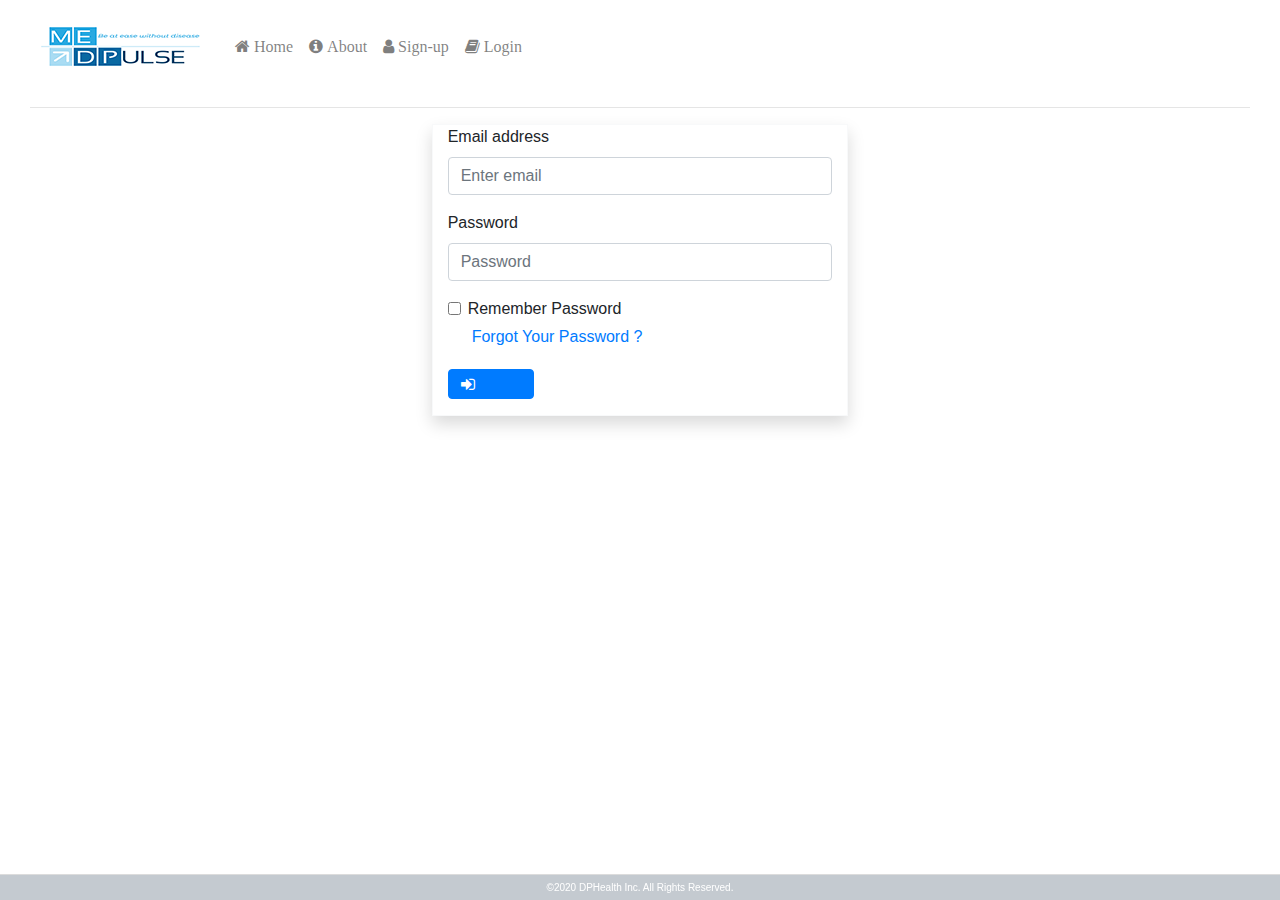
<file: Login.html>
<html>
	<head>
		<meta charset="utf-8" />
		<meta
			name="viewport"
			content="width=device-width, initial-scale=1, shrink-to-fit=no"
		/>
		<link rel="stylesheet" href="css/globalstyle.css" />
		<link rel="stylesheet" href="css/bootstrap.css" />
		<link rel="stylesheet" href="css/bootstrap.min.css" />
		<link
			rel="stylesheet"
			href="https://stackpath.bootstrapcdn.com/font-awesome/4.7.0/css/font-awesome.min.css"
		/>
		<link
			href="https://stackpath.bootstrapcdn.com/bootstrap/4.4.1/css/bootstrap.min.css"
			rel="stylesheet"
			integrity="sha384-Vkoo8x4CGsO3+Hhxv8T/Q5PaXtkKtu6ug5TOeNV6gBiFeWPGFN9MuhOf23Q9Ifjh"
			crossorigin="anonymous"
		/>
		<script
			src="https://code.jquery.com/jquery-3.4.1.slim.min.js"
			integrity="sha384-J6qa4849blE2+poT4WnyKhv5vZF5SrPo0iEjwBvKU7imGFAV0wwj1yYfoRSJoZ+n"
			crossorigin="anonymous"
		></script>
		<script
			src="https://cdn.jsdelivr.net/npm/popper.js@1.16.0/dist/umd/popper.min.js"
			integrity="sha384-Q6E9RHvbIyZFJoft+2mJbHaEWldlvI9IOYy5n3zV9zzTtmI3UksdQRVvoxMfooAo"
			crossorigin="anonymous"
		></script>
		<script
			src="https://stackpath.bootstrapcdn.com/bootstrap/4.4.1/js/bootstrap.min.js"
			integrity="sha384-wfSDF2E50Y2D1uUdj0O3uMBJnjuUD4Ih7YwaYd1iqfktj0Uod8GCExl3Og8ifwB6"
			crossorigin="anonymous"
		></script>
	</head>

	<body>
		<div class="container-fluid">
			<nav
				class="navbar navbar-expand-xl navbar-light navbar-toggleable-lg navbar-inverse"
				style="background-color: #fff;"
			>
				<a class="navbar-brand" href="index.html"
					><img src="images/logo-sm.png" alt=""
				/></a>
				<button
					class="navbar-toggler"
					type="button"
					data-toggle="collapse"
					data-target="#navbarNav"
					aria-controls="navbarNav"
					aria-expanded="false"
					aria-label="Toggle navigation"
				>
					<span class="navbar-toggler-icon"></span>
				</button>
				<div class="collapse navbar-collapse" id="navbarNav">
					<ul class="nav navbar-nav navbar-right">
						<li class="nav-item">
							<a class="nav-link fa fa-home" href="index.html"> Home</a>
						</li>
						<li class="nav-item">
							<a class="nav-link fa fa-info-circle" href="testfile.html"> About</a>
						</li>
						<li class="nav-item">
							<a class="nav-link fa fa-user" href="Signup.html"> Sign-up</a>
						</li>
						<li class="nav-item">
							<a class="nav-link fa fa-book" href="Login.html"> Login</a>
						</li>
					</ul>
				</div>
			</nav>
			<div class="container-fluid">
				<div class="content-header">
					<hr />
				</div>
				<div class="row">
					<div class="col-md-4 col-sm-3"></div>
					<div class="col-md-4 col-sm-3 border border-light shadow">
						<form class="form-contain">
							<div class="form-group">
								<label for="exampleInputEmail1">Email address</label>
								<input
									type="email"
									class="form-control"
									id="exampleInputEmail1"
									aria-describedby="emailHelp"
									placeholder="Enter email"
								/>
							</div>
							<div class="form-group">
								<label for="exampleInputPassword1">Password</label>
								<input
									type="password"
									class="form-control"
									id="exampleInputPassword1"
									placeholder="Password"
								/>
							</div>
							<div class="form-check">
								<input
									type="checkbox"
									class="form-check-input"
									id="exampleCheck1"
								/>
								<label class="form-check-label" for="exampleCheck1"
									>Remember Password</label
								>
								<p class="p-1">
									<a href="loginalternative.html">Forgot Your Password ?</a>
								</p>
							</div>
							<button type="submit" class="btn btn-primary">
								<i class="fa fa-sign-in"
									><a href="main.html" style="text-decoration: none;"
										>Submit</a
									></i
								>
							</button>
						</form>
					</div>
				</div>
			</div>
		</div>

		<footer class="fixed-bottom">
			<div id="Footer">
				©2020 DPHealth Inc. All Rights Reserved.
			</div>
		</footer>
	</body>
</html>
</file>
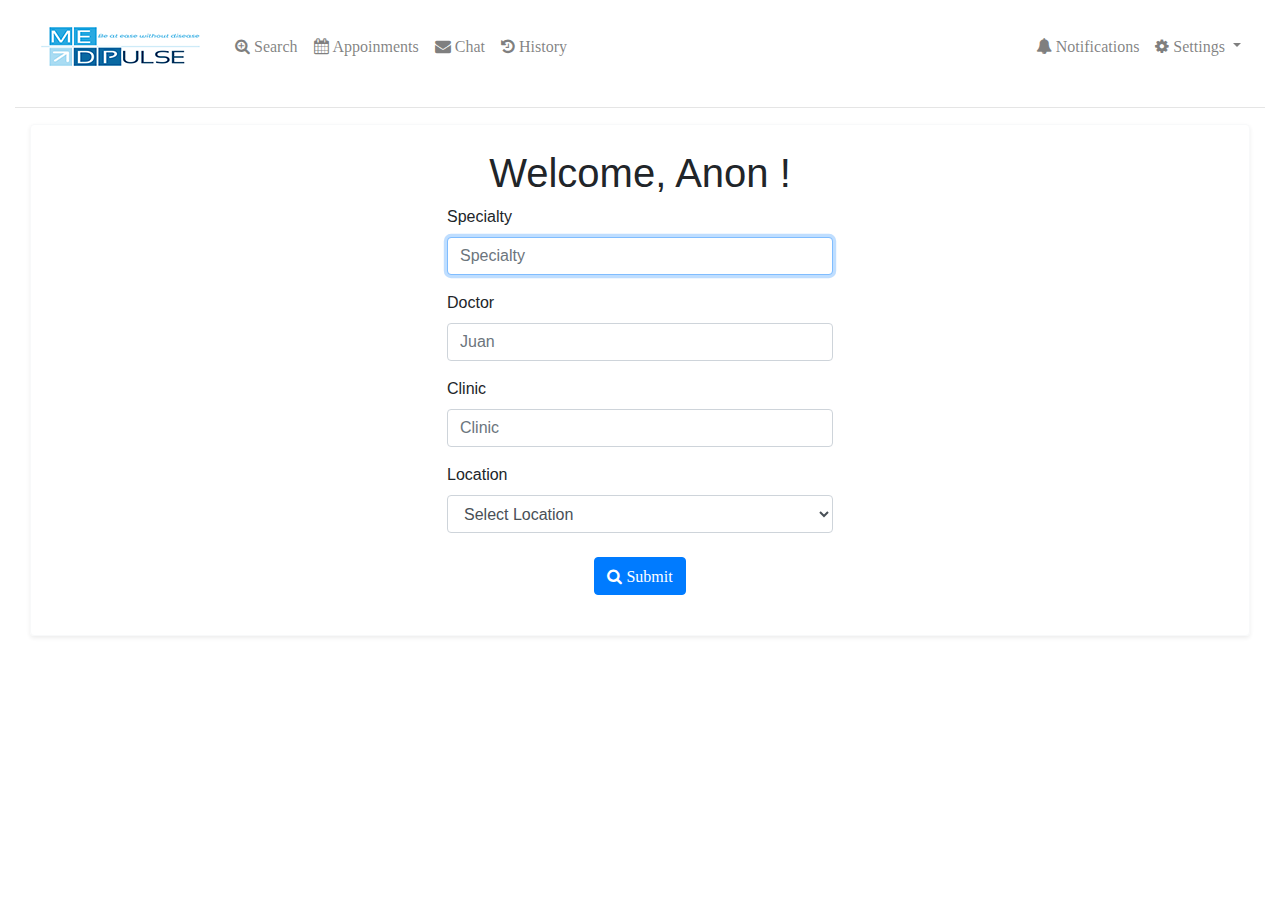
<file: main.html>
<!DOCTYPE html>
<html lang="en">
    <head>
        <meta charset="UTF-8">
        <meta name="viewport" content="width=device-width, initial-scale=1.0, shrink-to-fit=no">
        <link rel="stylesheet" href="css/globalstyle.css" />
        <link rel="stylesheet" href="css/bootstrap.css" />
        <link rel="stylesheet" href="css/bootstrap.min.css" />
        <link
        rel="stylesheet"
        href="https://stackpath.bootstrapcdn.com/font-awesome/4.7.0/css/font-awesome.min.css"
        />
        <link
        href="https://stackpath.bootstrapcdn.com/bootstrap/4.4.1/css/bootstrap.min.css"
        rel="stylesheet"
        integrity="sha384-Vkoo8x4CGsO3+Hhxv8T/Q5PaXtkKtu6ug5TOeNV6gBiFeWPGFN9MuhOf23Q9Ifjh"
        crossorigin="anonymous"
        />
        <script
        src="https://code.jquery.com/jquery-3.4.1.slim.min.js"
        integrity="sha384-J6qa4849blE2+poT4WnyKhv5vZF5SrPo0iEjwBvKU7imGFAV0wwj1yYfoRSJoZ+n"
        crossorigin="anonymous"
        ></script>
        <script
        src="https://cdn.jsdelivr.net/npm/popper.js@1.16.0/dist/umd/popper.min.js"
        integrity="sha384-Q6E9RHvbIyZFJoft+2mJbHaEWldlvI9IOYy5n3zV9zzTtmI3UksdQRVvoxMfooAo"
        crossorigin="anonymous"
        ></script>
        <script
        src="https://stackpath.bootstrapcdn.com/bootstrap/4.4.1/js/bootstrap.min.js"
        integrity="sha384-wfSDF2E50Y2D1uUdj0O3uMBJnjuUD4Ih7YwaYd1iqfktj0Uod8GCExl3Og8ifwB6"
        crossorigin="anonymous"
        ></script>
        <title>Welcome to meDPulse</title>
    </head>
    <body>
    <div class="container-fluid">
            <nav
				class="navbar navbar-expand-xl navbar-light navbar-toggleable-lg navbar-inverse"
			    >
				<a class="navbar-brand" href="index.html"
					><img src="images/logo-sm.png" alt=""
				/></a>
				<button
					class="navbar-toggler"
					type="button"
					data-toggle="collapse"
					data-target="#navbarNav"
					aria-controls="navbarNav"
					aria-expanded="false"
					aria-label="Toggle navigation"
				>
					<span class="navbar-toggler-icon"></span>
				</button>
				<div class="collapse navbar-collapse" id="navbarNav">
					<ul class="nav navbar-nav navbar-right">
						<li class="nav-item">
							<a class="nav-link fa fa-search-plus" href="index.html"> Search</a>
						</li>
						<li class="nav-item">
							<a class="nav-link fa fa-calendar" href="#"> Appoinments</a>
						</li>
						<li class="nav-item">
							<a class="nav-link fa fa-envelope" href="#"> Chat</a>
                        </li>
                        <li class="nav-item">
							<a class="nav-link fa fa-history" href="#"> History</a>
						</li>
                    </ul>
                    <ul class="nav navbar-nav justify-content-lg-between ml-auto">
                        <li class="nav-item">
							<a class="nav-link fa fa-bell" href="#"> Notifications</a>
                        </li>
                        <li class="nav-item dropdown">
                            <a class="nav-link dropdown-toggle fa fa-cog" href="#" id="navbarDropdown" role="button" data-toggle="dropdown" aria-haspopup="true" aria-expanded="false">
                              Settings
                            </a>
                            <div class="dropdown-menu dropdown-primary dropdown-menu-right" aria-labelledby="navbarDropdown">
                              <a class="dropdown-item" href="#">My Profile</a>
                              <a class="dropdown-item" href="#">Preferences</a>
                              <div class="dropdown-divider"></div>
                              <a class="dropdown-item" href="#">Logout</a>
                            </div>
                          </li>


                    </ul>
				</div>
            </nav>
            <hr>
            <div class="container-fluid">
                <div class="border border-light rounded shadow-sm py-4">
                    <h1 class="text-center">Welcome, <span>Anon !</span></h1>
                    <div class="row">
                        <div class="col-md-4"></div>
                        <div class="col-md-4">
                            <form action="" autocomplete="off" method="POST" novalidate="novalidate">
                                <div class="form-group">
                                    <label for="specialty">
                                        Specialty
                                    </label><br>
                                    <input type="text" id="specialty" placeholder="Specialty" name="specialty" value="" class="form-control text-box single-line" autofocus="" data-val="true" data-val-length-max="60">
                                </div>
                                <div class="form-group">
                                    <label for="doctor">
                                        Doctor
                                    </label><br>
                                    <input type="text" id="doctor" placeholder="Juan" name="doctor" class="form-control">
                                </div>
                                <div class="form-group">
                                    <label for="clinic">
                                        Clinic
                                    </label><br>
                                    <input type="text" id="clinic" placeholder="Clinic" name="clinic" class="form-control">
                                </div>
                                <div class="form-group">
                                    <label for="location">
                                        Location
                                    </label><select
									class="form-control"
									data-val="true"
									data-val-number="The field Location must be a number."
									data-val-required="The Location field is required."
									id="LocationId"
									name="LocationId"
								>
                                    <option value="">Select Location</option>
                                    <option value="1">Digos</option>
                                    <option value="">Bansalan</option>
								</select>
								<span
									class="field-validation-valid"
									data-valmsg-for="LocationId"
									data-valmsg-replace="true"
                                ></span>
                                <br>
        
                            </form>
                            <div class="text-center">
                                <button type="submit" class="btn btn-primary fa fa-search"> Submit</button>

                            </div>
                            
                        </div>
                        <div class="col-md-4 ">
                            


                        </div>
                        
                    </div>
                        

                   
                </div>
            </div>
    </div>
    </body>
</html>
</file>
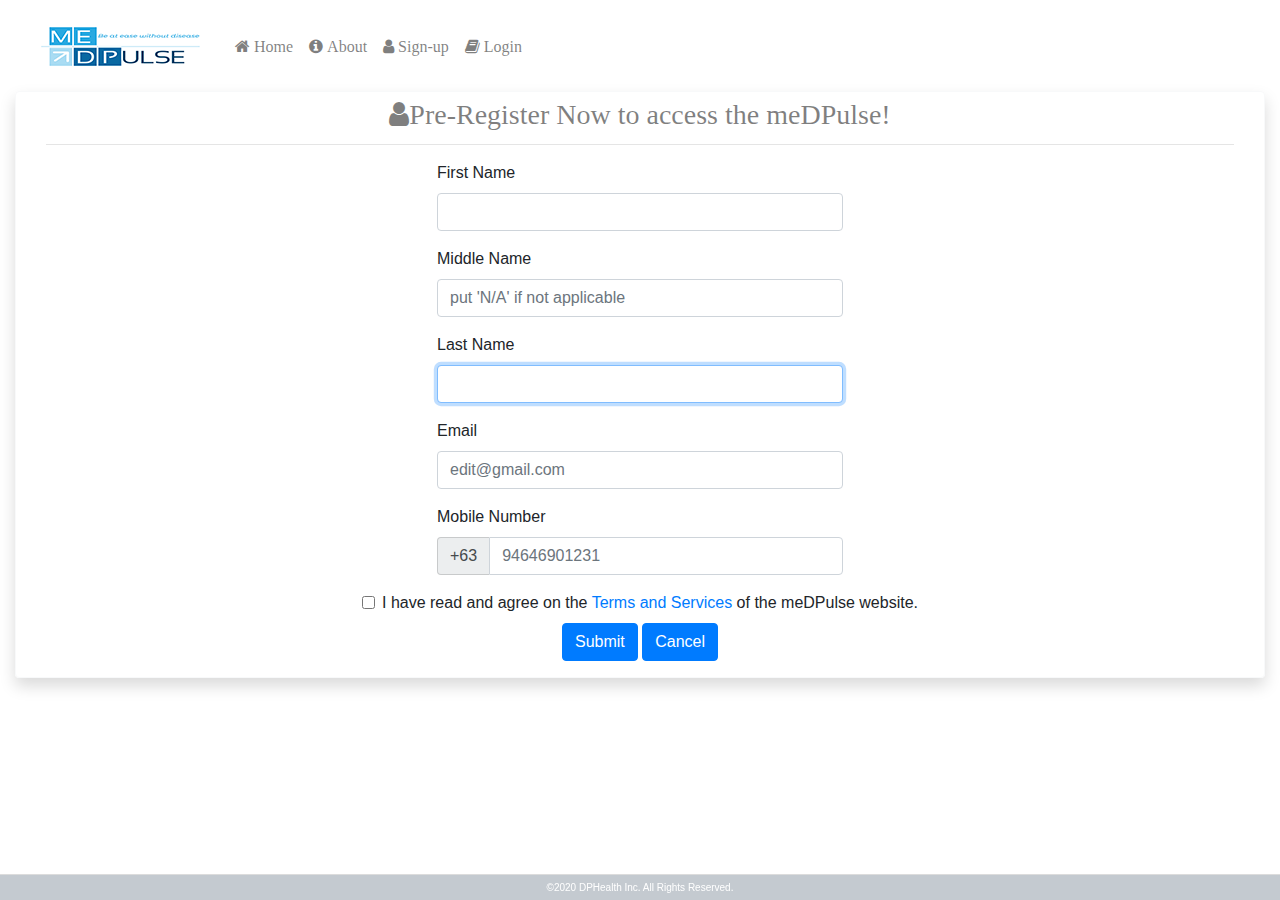
<file: Signup.html>
<html>
	<head>
		<meta charset="utf-8" />
		<meta
			name="viewport"
			content="width=device-width, initial-scale=1, shrink-to-fit=no"
		/>
		<link rel="stylesheet" href="css/globalstyle.css" />
		<link rel="stylesheet" href="css/bootstrap.css" />
		<link rel="stylesheet" href="css/bootstrap.min.css" />
		<link
			rel="stylesheet"
			href="https://stackpath.bootstrapcdn.com/font-awesome/4.7.0/css/font-awesome.min.css"
		/>
		<link
			href="https://stackpath.bootstrapcdn.com/bootstrap/4.4.1/css/bootstrap.min.css"
			rel="stylesheet"
			integrity="sha384-Vkoo8x4CGsO3+Hhxv8T/Q5PaXtkKtu6ug5TOeNV6gBiFeWPGFN9MuhOf23Q9Ifjh"
			crossorigin="anonymous"
		/>
		<script
			src="https://code.jquery.com/jquery-3.4.1.slim.min.js"
			integrity="sha384-J6qa4849blE2+poT4WnyKhv5vZF5SrPo0iEjwBvKU7imGFAV0wwj1yYfoRSJoZ+n"
			crossorigin="anonymous"
		></script>
		<script
			src="https://cdn.jsdelivr.net/npm/popper.js@1.16.0/dist/umd/popper.min.js"
			integrity="sha384-Q6E9RHvbIyZFJoft+2mJbHaEWldlvI9IOYy5n3zV9zzTtmI3UksdQRVvoxMfooAo"
			crossorigin="anonymous"
		></script>
		<script
			src="https://stackpath.bootstrapcdn.com/bootstrap/4.4.1/js/bootstrap.min.js"
			integrity="sha384-wfSDF2E50Y2D1uUdj0O3uMBJnjuUD4Ih7YwaYd1iqfktj0Uod8GCExl3Og8ifwB6"
			crossorigin="anonymous"
		></script>
	</head>

	<body>
		<div class="container-fluid">
			<nav
				class="navbar navbar-expand-xl navbar-light navbar-toggleable-lg navbar-inverse"
			>
				<a class="navbar-brand" href="index.html"
					><img src="images/logo-sm.png" alt=""
				/></a>
				<button
					class="navbar-toggler"
					type="button"
					data-toggle="collapse"
					data-target="#navbarNav"
					aria-controls="navbarNav"
					aria-expanded="false"
					aria-label="Toggle navigation"
				>
					<span class="navbar-toggler-icon"></span>
				</button>
				<div class="collapse navbar-collapse" id="navbarNav">
					<ul class="nav navbar-nav navbar-right">
						<li class="nav-item">
							<a class="nav-link fa fa-home" href="index.html"> Home</a>
						</li>
						<li class="nav-item">
							<a class="nav-link fa fa-info-circle" href="testfile.html"> About</a>
						</li>
						<li class="nav-item">
							<a class="nav-link fa fa-user" href="Signup.html"> Sign-up</a>
						</li>
						<li class="nav-item">
							<a class="nav-link fa fa-book" href="Login.html"> Login</a>
						</li>
					</ul>
				</div>
			</nav>
			<div
				id="BodyContent"
				class="container-fluid border border-light rounded shadow"
			>
				<div class="container-fluid">
					<div class="content-header">
						<div class="title-primary text-center pt-2">
							<h3>
								<i class="fa fa-user text-black-50" aria-hidden="true"
									>Pre-Register Now to access the meDPulse!</i
								>
							</h3>
						</div>
						<hr />
					</div>
					<div
						class="validation-summary-valid text-danger"
						data-valmsg-summary="true"
					>
						<ul>
							<li style="display: none;"></li>
						</ul>
					</div>

					<form action="/Home/SignUp" method="post" novalidate="novalidate">
						<input
							name="__RequestVerificationToken"
							type="hidden"
							value="_P3ZS1Yn9KKCCjyUZsjhV79StR6ivsNL9MkYrxSVyNgdUlFBicRzpcngccT87TxFNuVizqSLs3py6FoUh4EYTg86W74GCKC-G5YGcqmvm9o1"
						/>
						<div class="row">
							<div class="col-md-4 col-sm-3"></div>
							<div class="col-md-4 col-sm-3">
								<div class="form-group row">
									<label for="FirstName">First Name</label>
									<input
										class="form-control text-box single-line"
										data-val="true"
										data-val-length="The field First Name must be a string with a maximum length of 40."
										data-val-length-max="40"
										data-val-required="The First Name field is required."
										id="FirstName"
										name="FirstName"
										type="text"
										value=""
									/>
									<span
										class="field-validation-valid"
										data-valmsg-for="FirstName"
										data-valmsg-replace="true"
									></span>
								</div>
								<div class="form-group row">
									<label for="MiddleName">Middle Name</label>

									<input
										class="form-control text-box single-line"
										data-val="true"
										data-val-length="The field Middle Name must be a string with a maximum length of 25."
										data-val-length-max="25"
										data-val-required="The Middle Name field is required."
										id="MiddleName"
										name="MiddleName"
										placeholder="put 'N/A' if not applicable"
										type="text"
										value=""
									/>
									<span
										class="field-validation-valid"
										data-valmsg-for="MiddleName"
										data-valmsg-replace="true"
									></span>
								</div>
								<div class="form-group row">
									<label for="LastName">Last Name</label>

									<input
										autofocus=""
										class="form-control text-box single-line"
										data-val="true"
										data-val-length="The field Last Name must be a string with a maximum length of 25."
										data-val-length-max="25"
										data-val-required="The Last Name field is required."
										id="LastName"
										name="LastName"
										type="text"
										value=""
									/>
									<span
										class="field-validation-valid"
										data-valmsg-for="LastName"
										data-valmsg-replace="true"
									></span>
								</div>

								<div class="form-group row">
									<label for="email">Email</label>

									<input
										class="form-control text-box single-line"
										data-val="true"
										id="email"
										name="email"
										placeholder="edit@gmail.com"
										type="text"
										value=""
									/>
									<span
										class="field-validation-valid"
										data-valmsg-for="email"
										data-valmsg-replace="true"
									></span>
								</div>
								<div class="form-group row">
									<label for="MobileNo">Mobile Number</label>
									<div class="input-group mimic-input">
										<span class="input-group-addon">+63</span>
										<input
											class="form-control text-box single-line"
											data-val="true"
											data-val-length="The field Mobile No. must be a string with a minimum length of 10 and a maximum length of 10."
											data-val-length-max="10"
											data-val-length-min="10"
											data-val-regex="The field Mobile No. must be a number with exactly 10 digits."
											data-val-regex-pattern="^[0-9]{10}$"
											data-val-required="The Mobile No. field is required."
											id="MobileNo"
											name="MobileNo"
											type="text"
											value=""
											placeholder="94646901231"
										/>
									</div>
									<span
										class="field-validation-valid"
										data-valmsg-for="MobileNo"
										data-valmsg-replace="true"
									></span>
								</div>
							</div>
						</div>
						<input type="hidden" name="LoginPassword" value="Temp1234" />
						<input type="hidden" name="SecAnswer" value="Temp1234" />
						<div class="form-check text-center pb-2">
							<input
								type="checkbox"
								class="form-check-input"
								id="terms-and-services"
							/>
							<label class="form-check-label" for="terms-and-services"
								>I have read and agree on the
								<a href="#" data-toggle="modal" data-target="#modalTerms"
									>Terms and Services</a
								>
								of the meDPulse website.
							</label>
							<!-- Modal -->
							<div
								class="modal fade"
								id="modalTerms"
								tabindex="-1"
								role="dialog"
								aria-labelledby="exampleModalLongTitle"
								aria-hidden="true"
							>
								<div class="modal-dialog" role="document">
									<div class="modal-content">
										<div class="modal-header">
											<h5 class="modal-title" id="exampleModalLongTitle">
												Terms and Services
											</h5>
											<button
												type="button"
												class="close"
												data-dismiss="modal"
												aria-label="Close"
											>
												<span aria-hidden="true">&times;</span>
											</button>
										</div>
										<div class="modal-body">
											<h5 class="pb-3">
												By Signing-up on this Virtual Medical Mission through
												E-consultation platform, I hereby undertake, agree and
												consent on the following:
											</h5>
											<div class="container">
												<p>
													1. I hereby agree that my personal information be
													collected only for a legitimate purpose and that the
													same is processed fairly and lawfully;
												</p>
												<p>
													2. I hereby undertake to provide accurate, relevant
													personal and sensitive information and, where
													necessary for purposes for which it is to be used the
													processing of personal information, be kept up to
													date;
												</p>
												<p>
													3. I hereby consent to the processing of my personal
													information and that the same is a vital interest on
													my life and health;
												</p>
												<p>
													4. I hereby agree that the processing is necessary for
													the purposes of the legitimate interests pursued by
													the personal information controller (in this case the
													attending physician) or by a third party or parties to
													whom the data is disclosed, except where such
													interests are overridden by fundamental rights and
													freedoms of the data subject which require protection
													under the Philippine Constitution;
												</p>
												<p>
													5. I hereby consent to the processing of my sensitive
													personal information as well as the privileged
													information involving the
													<strong
														>Doctor-Patient relationship under Rule 130, section
														24, paragraph (c) of the Rules of Court</strong
													>, the processing of which is necessary for purposes
													of medical treatment, and that I am aware that an
													adequate level of protection of my personal
													information is ensured;
												</p>
												<p>
													6. I hereby agree to be bound by the rights of a data
													subject under section 16 of
													<strong
														>Republic Act No. 10173 otherwise known as "Data
														Privacy Act of 2012"</strong
													>.
												</p>
											</div>
										</div>
										<div class="modal-footer">
											<button
												type="button"
												class="btn btn-secondary"
												data-dismiss="modal"
											>
												Close
											</button>
										</div>
									</div>
								</div>
							</div>
						</div>
						<div class="text-center">
							<p>
								<button type="submit" class="btn btn-primary" id="BtnSubmit">
									Submit
								</button>
								<button type="submit" class="btn btn-primary" id="BtnCancel">
									Cancel
								</button>
							</p>
						</div>
					</form>
				</div>
			</div>
			<footer class="fixed-bottom">
				<div id="Footer">
					©2020 DPHealth Inc. All Rights Reserved.
				</div>
			</footer>
		</div>
	</body>
</html>
</file>
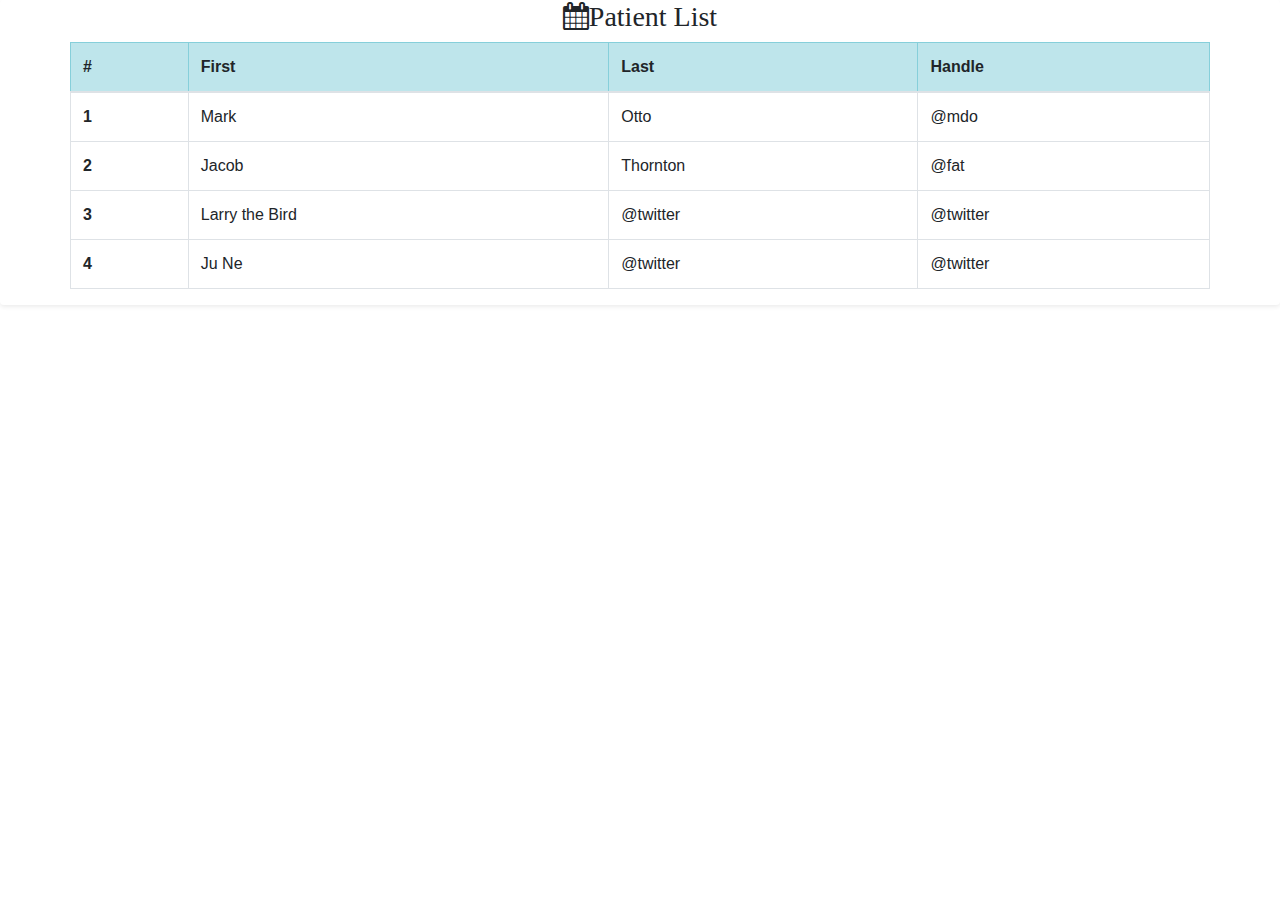
<file: testfile.html>
<!DOCTYPE html>
<html lang="en">
	<head>
		<meta charset="UTF-8" />
		<meta name="viewport" content="width=device-width, initial-scale=1.0" />
		<link rel="stylesheet" href="css/globalstyle.css" />
		<link rel="stylesheet" href="css/bootstrap.css" />
		<link rel="stylesheet" href="css/bootstrap.min.css" />
		<link
			rel="stylesheet"
			href="https://stackpath.bootstrapcdn.com/font-awesome/4.7.0/css/font-awesome.min.css"
		/>
		<link
			href="https://stackpath.bootstrapcdn.com/bootstrap/4.4.1/css/bootstrap.min.css"
			rel="stylesheet"
			integrity="sha384-Vkoo8x4CGsO3+Hhxv8T/Q5PaXtkKtu6ug5TOeNV6gBiFeWPGFN9MuhOf23Q9Ifjh"
			crossorigin="anonymous"
		/>
		<script
			src="https://code.jquery.com/jquery-3.4.1.slim.min.js"
			integrity="sha384-J6qa4849blE2+poT4WnyKhv5vZF5SrPo0iEjwBvKU7imGFAV0wwj1yYfoRSJoZ+n"
			crossorigin="anonymous"
		></script>
		<script
			src="https://cdn.jsdelivr.net/npm/popper.js@1.16.0/dist/umd/popper.min.js"
			integrity="sha384-Q6E9RHvbIyZFJoft+2mJbHaEWldlvI9IOYy5n3zV9zzTtmI3UksdQRVvoxMfooAo"
			crossorigin="anonymous"
		></script>
		<script
			src="https://stackpath.bootstrapcdn.com/bootstrap/4.4.1/js/bootstrap.min.js"
			integrity="sha384-wfSDF2E50Y2D1uUdj0O3uMBJnjuUD4Ih7YwaYd1iqfktj0Uod8GCExl3Og8ifwB6"
			crossorigin="anonymous"
		></script>
		<title>Document</title>
	</head>
	<body>
		<div class="container-fluid border-top-0 border-bottom-0 rounded shadow-sm">
			<div class="container">
				<div class="content-header">
            
					<div class="title-primary"><h3 class="text-center"><i class="fa fa-calendar">Patient List</i></h3></div>
					</div>
				<div class="row">
					<table class="table table-hover table-bordered table rounded">
						<thead class="table-info">
							<tr>
								<th scope="col">#</th>
								<th scope="col">First</th>
								<th scope="col">Last</th>
								<th scope="col">Handle</th>
							</tr>
						</thead>
						<tbody>
							<tr>
								<th scope="row">1</th>
								<td>Mark</td>
								<td>Otto</td>
								<td>@mdo</td>
							</tr>
							<tr>
								<th scope="row">2</th>
								<td>Jacob</td>
								<td>Thornton</td>
								<td>@fat</td>
							</tr>
							<tr>
								<th scope="row">3</th>
								<td>Larry the Bird</td>
								<td>@twitter</td>
								<td>@twitter</td>
							</tr>
							<tr>
								<th scope="row">4</th>
								<td>Ju Ne</td>
								<td>@twitter</td>
								<td>@twitter</td>
							</tr>
						</tbody>
					</table>
				</div>
			</div>

			
		</div>
	</body>
</html>
</file>
<file: css/globalstyle.css>
/*My edits */

#ud-home-slogan {
	text-shadow: 2px 2px 9px white, -2px -2px 9px white;
}

.ben-img {
	margin-bottom: 10px;
}

.card.no-border {
	border: 0 none;
	padding-top: 15px;
	padding-bottom: 15px;
}

#wrapper {
	width: 100%;
	margin: 0px auto;
}

.min-text {
	font-family: "Segoe UI";
}

.bgh {
	background: url(../../headerbg.jpg);
}

.text {
	font-family: "system";
	color: black;
	font-size: 20px;
}

#ud-lists {
	background-color: #ececec;
	padding-bottom: 2em;
}

.ud-home-searchpanel input,
.ud-home-searchpanel select {
	max-width: 100%;
	width: 100%;
}

.ud-home-searchpanel button {
	height: 40px !important;
	margin-top: 1px;
}

.ud-home-searchpanel > div {
	margin-bottom: 5px;
}

#appSummary {
	text-align: center;
	margin-top: 50px;
	margin-bottom: 50px;
}

#ben-sub {
	font-size: 32px;
	font-weight: normal;
}

#about {
	background-color: #becfe8;
}

#ud-footer {
	padding-top: 20px;
	padding-bottom: 50px;
	background-color: #93deed;
}

#ud-footer p {
	font-size: 18px;
}

#ud-footer p a {
	color: black;
}

.backgr {
	background-image: url(../../loginbg1.jpg);
	background-repeat: repeat-x;
	width: 100%;
}

#Footer {
	color: white;
	font-size: x-small;
	text-align: center;
	padding: 5px 0px;
}

.pt-6 {
	padding-top: 5rem !important;
}

/* part1 */

.emp-profile {
	padding: 3%;
	margin-top: 3%;
	margin-bottom: 3%;
	border: 2em;
	border-radius: 1rem;
	background: #a9d5db;
}

.profile-img {
	text-align: center;
}

.profile-img img {
	width: 70%;
	height: 100%;
}

.profile-img .file {
	position: relative;
	overflow: hidden;
	margin-top: -20%;
	width: 70%;
	border: none;
	border-radius: 0;
	font-size: 15px;
	background: #212529b8;
}

.profile-img .file input {
	position: absolute;
	opacity: 0;
	right: 0;
	top: 0;
}

.profile-head h5 {
	color: #333;
}

.profile-head h6 {
	color: #0062cc;
}

.profile-edit-btn {
	border: none;
	border-radius: 1.5rem;
	width: 70%;
	padding: 2%;
	font-weight: 600;
	color: #6c757d;
	cursor: pointer;
}

.proile-rating {
	font-size: 12px;
	color: #818182;
	margin-top: 5%;
}

.proile-rating span {
	color: #495057;
	font-size: 15px;
	font-weight: 600;
}

.profile-head .nav-tabs {
	margin-bottom: 5%;
}

.profile-head .nav-tabs .nav-link {
	font-weight: 600;
	border: none;
}

.profile-head .nav-tabs .nav-link.active {
	border: none;
	border-bottom: 2px solid #0062cc;
}

.profile-work {
	padding: 14%;
	margin-top: -15%;
}

.profile-work p {
	font-size: 12px;
	color: #818182;
	font-weight: 600;
	margin-top: 10%;
}

.profile-work a {
	text-decoration: none;
	color: #495057;
	font-weight: 600;
	font-size: 14px;
}

.profile-work ul {
	list-style: none;
}

.profile-tab label {
	font-weight: 600;
}

.profile-tab p {
	font-weight: 600;
	color: #0062cc;
}

/* Nakaw */
footer {
	border-top: 1px solid #dcdcdc;
	background-color: rgba(60, 80, 100, .3)
}

#Footer {
	color: #fff;
	font-size: x-small;
	text-align: center;
	padding: 5px 0
}

.field-validation-error,
.field-validation-valid {
	font-size: .85em;
	font-weight: 500;
	color: #c94a48
}

.form-control-static.form-control-lg,
.form-control-static.form-control-sm,
.input-group-lg > .form-control-static.form-control,
.input-group-lg > .form-control-static.input-group-addon,
.input-group-lg > .input-group-btn > .form-control-static.btn,
.input-group-sm > .form-control-static.form-control,
.input-group-sm > .form-control-static.input-group-addon,
.input-group-sm > .input-group-btn > .form-control-static.btn {
	padding-right: 0;
	padding-left: 0
}

.form-control-sm,
.input-group-sm > .form-control,
.input-group-sm > .input-group-addon,
.input-group-sm > .input-group-btn > .btn {
	padding: .25rem .5rem;
	font-size: .875rem;
	border-radius: .2rem
}

.input-group-sm > .input-group-btn > select.btn:not([size]):not([multiple]),
.input-group-sm > select.form-control:not([size]):not([multiple]),
.input-group-sm > select.input-group-addon:not([size]):not([multiple]),
select.form-control-sm:not([size]):not([multiple]) {
	height: 1.8125rem
}

.form-control-lg,
.input-group-lg > .form-control,
.input-group-lg > .input-group-addon,
.input-group-lg > .input-group-btn > .btn {
	padding: .75rem 1.5rem;
	font-size: 1.25rem;
	border-radius: .3rem
}

.input-group-lg > .input-group-btn > select.btn:not([size]):not([multiple]),
.input-group-lg > select.form-control:not([size]):not([multiple]),
.input-group-lg > select.input-group-addon:not([size]):not([multiple]),
select.form-control-lg:not([size]):not([multiple]) {
	height: 3.166667rem
}

.has-success .input-group-addon {
	color: #5cb85c;
	border-color: #5cb85c;
	background-color: #eaf6ea
}
.has-warning .input-group-addon {
	color: #f0ad4e;
	border-color: #f0ad4e;
	background-color: #fff
}


.has-danger .input-group-addon {
	color: #d9534f;
	border-color: #d9534f;
	background-color: #fdf7f7
}

.input-group .form-control,
.input-group-addon,
.input-group-btn {
	display: -webkit-box;
	display: -webkit-flex;
	display: -ms-flexbox;
	display: flex;
	-webkit-box-orient: vertical;
	-webkit-box-direction: normal;
	-webkit-flex-direction: column;
	-ms-flex-direction: column;
	flex-direction: column;
	-webkit-box-pack: center;
	-webkit-justify-content: center;
	-ms-flex-pack: center;
	justify-content: center
}

.input-group .form-control:not(:first-child):not(:last-child),
.input-group-addon:not(:first-child):not(:last-child),
.input-group-btn:not(:first-child):not(:last-child) {
	border-radius: 0
}

.input-group-addon,
.input-group-btn {
	white-space: nowrap;
	vertical-align: middle
}

.input-group-addon {
	padding: .5rem .75rem;
	margin-bottom: 0;
	font-size: 1rem;
	font-weight: 400;
	line-height: 1.25;
	color: #464a4c;
	text-align: center;
	background-color: #eceeef;
	border: 1px solid rgba(0, 0, 0, .15);
	border-radius: .25rem
}

.input-group-addon.form-control-sm,
.input-group-sm > .input-group-addon,
.input-group-sm > .input-group-btn > .input-group-addon.btn {
	padding: .25rem .5rem;
	font-size: .875rem;
	border-radius: .2rem
}

.input-group-addon.form-control-lg,
.input-group-lg > .input-group-addon,
.input-group-lg > .input-group-btn > .input-group-addon.btn {
	padding: .75rem 1.5rem;
	font-size: 1.25rem;
	border-radius: .3rem
}

.input-group-addon input[type=checkbox],
.input-group-addon input[type=radio] {
	margin-top: 0
}

.input-group .form-control:not(:last-child),
.input-group-addon:not(:last-child),
.input-group-btn:not(:first-child) > .btn-group:not(:last-child) > .btn,
.input-group-btn:not(:first-child) > .btn:not(:last-child):not(.dropdown-toggle),
.input-group-btn:not(:last-child) > .btn,
.input-group-btn:not(:last-child) > .btn-group > .btn,
.input-group-btn:not(:last-child) > .dropdown-toggle {
	border-bottom-right-radius: 0;
	border-top-right-radius: 0
}

.input-group-addon:not(:last-child) {
	border-right: 0
}

.input-group .form-control:not(:first-child),
.input-group-addon:not(:first-child),
.input-group-btn:not(:first-child) > .btn,
.input-group-btn:not(:first-child) > .btn-group > .btn,
.input-group-btn:not(:first-child) > .dropdown-toggle,
.input-group-btn:not(:last-child) > .btn-group:not(:first-child) > .btn,
.input-group-btn:not(:last-child) > .btn:not(:first-child) {
	border-bottom-left-radius: 0;
	border-top-left-radius: 0
}

.form-control + .input-group-addon:not(:first-child) {
	border-left: 0
}
</file>
